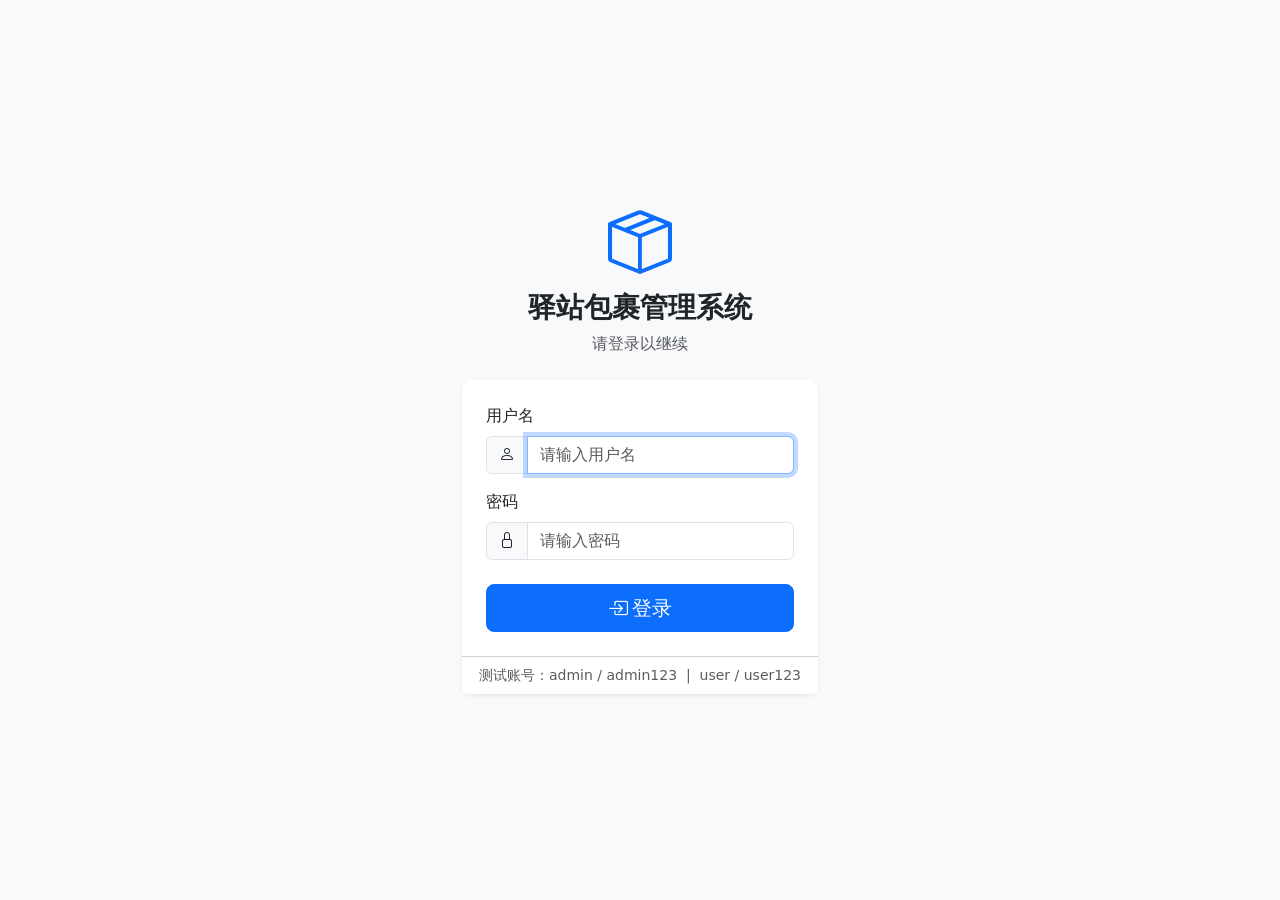
<file: src/main/resources/static/index.html>
<!DOCTYPE html>
<html lang="zh-CN">
<head>
    <meta charset="UTF-8">
    <meta name="viewport" content="width=device-width, initial-scale=1.0">
    <title>驿站包裹管理系统</title>
    <script>
        const role = localStorage.getItem('role');
        if (role === 'ADMIN') window.location.href = 'admin.html';
        else if (role === 'USER') window.location.href = 'user.html';
        else window.location.href = 'login.html';
    </script>
</head>
<body></body>
</html>
</file>
<file: src/main/resources/static/css/style.css>
/* ===== Login Page ===== */
.login-page {
    display: flex;
    align-items: center;
    min-height: 100vh;
    padding: 40px 0;
}

/* ===== Overdue Row Highlighting ===== */
.overdue-row {
    border-left: 4px solid #dc3545 !important;
}

.overdue-row td {
    background-color: rgba(220, 53, 69, 0.06) !important;
}

.table-striped > tbody > tr.overdue-row:nth-of-type(odd) > td {
    background-color: rgba(220, 53, 69, 0.08) !important;
}

/* ===== Toast positioning ===== */
.toast-container {
    z-index: 9999;
}

/* ===== Filter button group ===== */
#filterTabs .btn.active {
    font-weight: 600;
}

/* ===== Card styling ===== */
.card {
    border-radius: 10px;
    border: none;
}

.card-header {
    border-bottom: 1px solid rgba(0, 0, 0, 0.08);
    border-radius: 10px 10px 0 0 !important;
}

/* ===== Dashboard stat cards ===== */
.stat-card {
    transition: transform 0.2s;
    border-radius: 10px;
}

.stat-card:hover {
    transform: translateY(-2px);
}

.stat-card h4 {
    font-size: 1.75rem;
}

/* ===== Fixed table layout ===== */
.fixed-table {
    table-layout: fixed;
    width: 100%;
}

.fixed-table th {
    text-align: center;
    font-weight: normal;
    font-size: 1rem;
    overflow: hidden;
    text-overflow: ellipsis;
    white-space: nowrap;
    vertical-align: middle;
}

.fixed-table td {
    text-align: center;
    overflow: hidden;
    text-overflow: ellipsis;
    white-space: nowrap;
    vertical-align: middle;
}

.no-action {
    display: inline-block;
    padding: 0.25rem 0.5rem;
    line-height: 1.5;
}

/* ===== User table center alignment ===== */
.user-table th {
    text-align: center;
    font-weight: normal;
    font-size: 1rem;
}

.user-table td {
    text-align: center;
    vertical-align: middle;
}

/* ===== Code-style elements ===== */
code {
    background-color: #f0f0f0;
    padding: 2px 6px;
    border-radius: 4px;
    font-size: 0.85rem;
}

.pickup-code {
    background-color: #e8f4fd;
    color: #0d6efd;
    font-weight: 700;
    font-size: 0.9rem;
    padding: 3px 8px;
    letter-spacing: 0.5px;
}

/* ===== Pagination ===== */
.pagination {
    --bs-pagination-active-bg: #0d6efd;
    --bs-pagination-active-border-color: #0d6efd;
}

.page-link {
    cursor: pointer;
}

/* ===== Navbar ===== */
.navbar-brand {
    font-size: 1rem;
}

/* ===== Responsive ===== */
@media (max-width: 768px) {
    .navbar-brand {
        font-size: 0.9rem;
    }
    .btn-group-sm .btn {
        font-size: 0.75rem;
    }
    .stat-card h4 {
        font-size: 1.25rem;
    }
}
</file>
